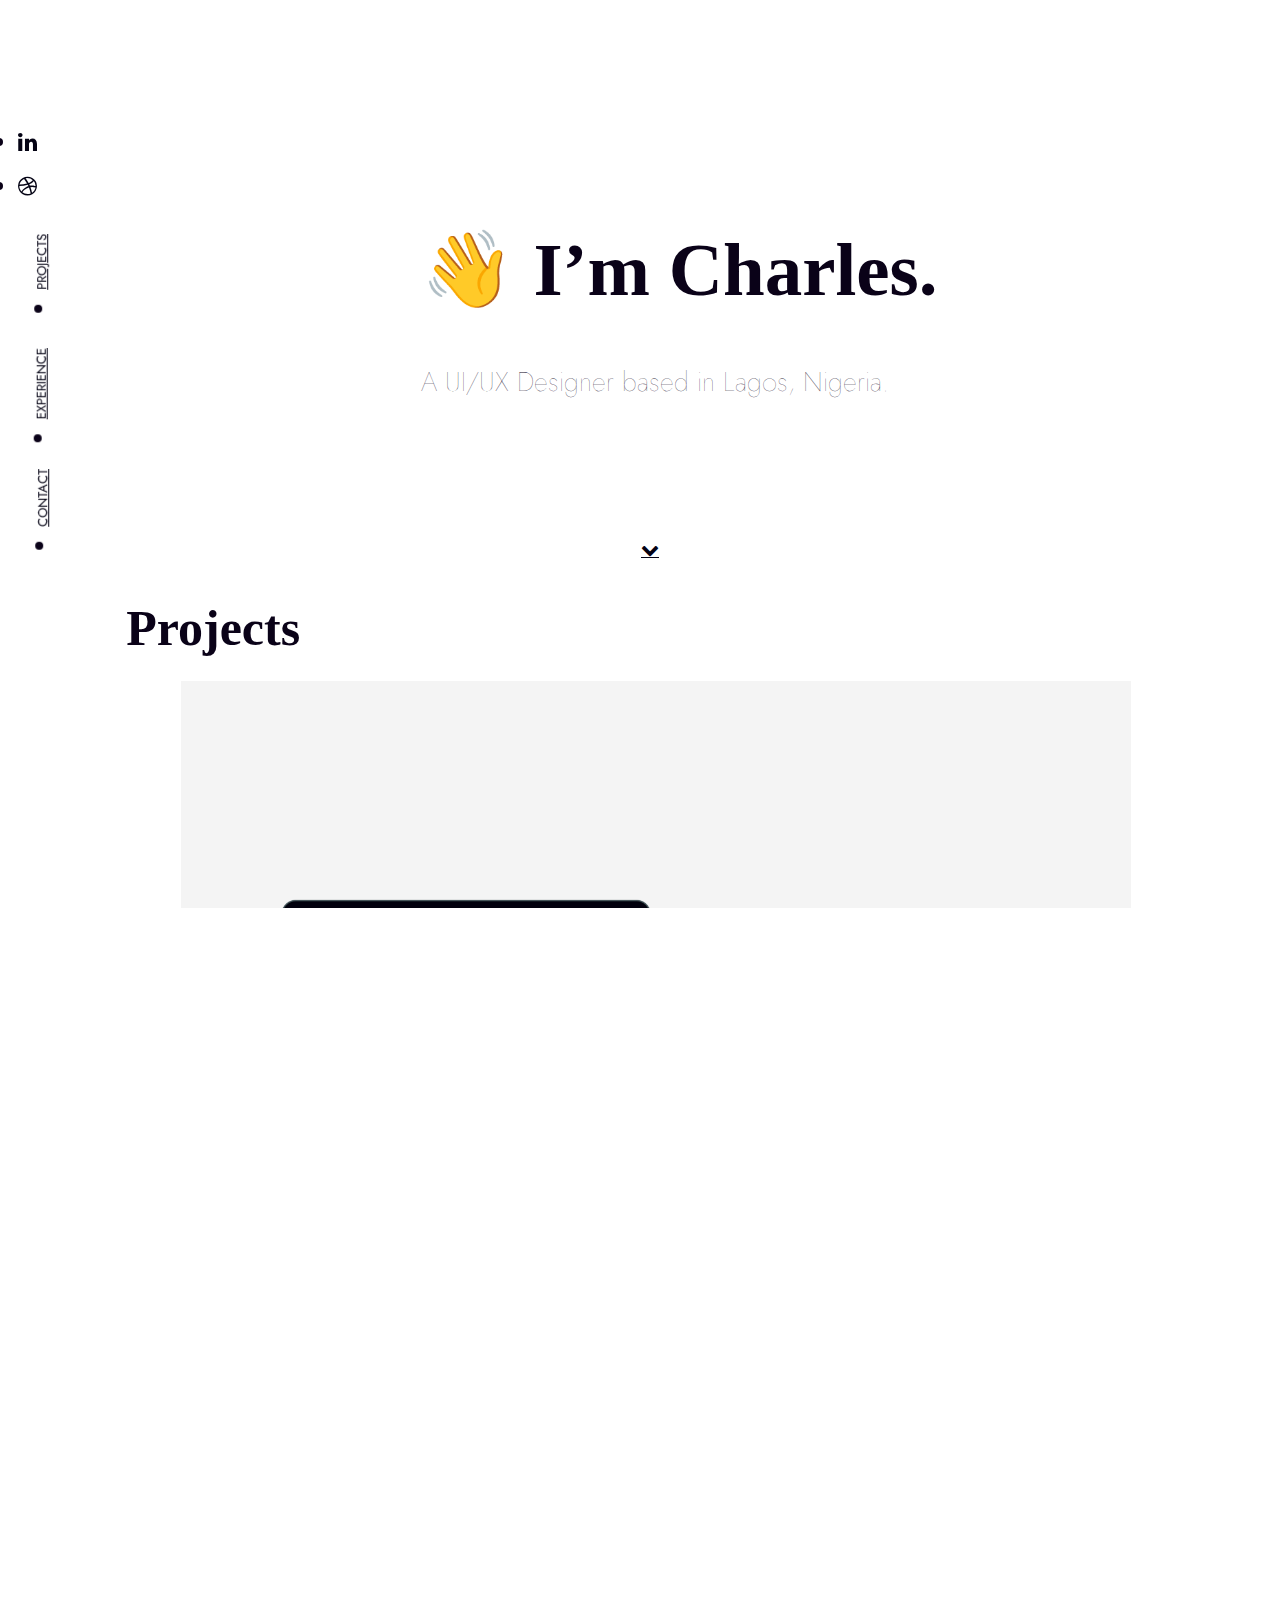
<file: index.html>
<!DOCTYPE html>
    <html>
    <head>
        <meta charset="utf-8">
        <meta http-equiv="X-UA-Compatible" content="IE=edge">
        <meta name="viewport" content="width=device-width, initial-scale=1">
        <title>Charles Dim- Interaction Designer</title>
        <link rel="stylesheet" href="https://stackpath.bootstrapcdn.com/bootstrap/4.2.1/css/bootstrap.min.css" integrity="sha384-GJzZqFGwb1QTTN6wy59ffF1BuGJpLSa9DkKMp0DgiMDm4iYMj70gZWKYbI706tWS" crossorigin="anonymous">
        <link rel="stylesheet" type="text/css" href="css/portfolio.css">
        <link rel="shortcut icon" type="image/png" sizes="32x32" href="assets\favicon-32x32.png">
        <link rel="shortcut icon" type="image/png" sizes="16x16" href="assets\favicon-16x16.png">
        <link href="https://fonts.googleapis.com/css2?family=Jost&display=swap" rel="stylesheet">
        <link href="https://fonts.googleapis.com/css2?family=Jost:wght@500&display=swap" rel="stylesheet">
        <link href="https://fonts.googleapis.com/css2?family=Poiret+One&family=Tinos&display=swap" rel="stylesheet">        
        <link href="https://fonts.googleapis.com/css?family=Montserrat:200,300,400&display=swap" rel="stylesheet">
        
        <link rel="stylesheet" href="https://cdnjs.cloudflare.com/ajax/libs/font-awesome/4.7.0/css/font-awesome.min.css">
        
    </head>
    <body>
        
        <main>
            <nav>
                <div class=" col-xs-12 col-sm-4 col-md-4 col-lg-4 social-icons-main">
                    <ul>
                        <li class="list-inline social-icon1">
                            <a class="btn-floating   mx-1 social-icon" href="https://linkedin.com/in/charlesdim"><i class="fa fa-linkedin"></i></a>
                        </li>
                        <li class="list-inline social-icon1">
                            <a class="btn-floating   mx-1 social-icon" href="https://dribbble.com/charlesdim"><i class="fa fa-dribbble"></i>
                            </a>
                        </li>
                        <li class="list-inline projects">
                            <a class="btn-floating   mx-1 " href="#projects"><h6 >PROJECTS</h6>
                            </a>
                        </li>
                        <li class="list-inline experience">
                            <a class="btn-floating   mx-1 " href="#experience"><h6 >EXPERIENCE</h6>
                            </a>
                        </li>
                        <li class="list-inline contact">
                            <a class="btn-floating   mx-1 " href="#contact"><h6 >CONTACT</h6>
                            </a>
                        </li>
                    </ul>
                    
                    
                    
                    
                    
                </div>
                
                
                
            </nav>
            
            
            <div class="content">
                <div class="container-fluid section-one">
                    <!-- 				<img class="img-fluid"  src="assets/charles.jpg" alt="Charles">
                    -->
                    <!-- <div class="align-content-lg-center intro row no-gutter"> -->
                        <h1 class="header1"> 👋 I’m Charles.</h1>
                        
                        <h2>A UI/UX Designer based in Lagos, Nigeria.</h2>
                        
                    </div>
                    <div class="chevron">
                        <a href="#projects">
                            <i class="fa fa-chevron-down" style="display: flex; justify-content:center ; margin-top: 1rem;"></i>
                        </a>
                        
                    </div>
                </div>
                
                
            </div>
            <div class="move">
                <h1 class="container-fluid row no-gutter projectsh1" id="projects">Projects</h1>
                <div class="container-fluid">
                    
                    <div class="row no-gutter">
                        
                        
                        <div class="col-md-4">
                            <a href="projects/echovc.html" class="work-box portfolio-box">
                                <img src="assets/echovc/echovcpms.png" class="img-responsive" alt="echovcpms image">
                                <div class="portfolio-box-caption">
                                    <div class="portfolio-box-caption-content">
                                        <div class="project-category ">
                                            echoVC PMS
                                        </div>
                                    </div>
                                </div>
                            </a>
                        </div>
                        
                        
                        <div class="col-md-4">
                            <a href="projects/startupng.html" class="work-box portfolio-box">
                                <img src="assets/startupng/start.ng.png" class="img-responsive" alt="startupng image">
                                <div class="portfolio-box-caption">
                                    <div class="portfolio-box-caption-content">
                                        <div class="project-category text-faded">
                                            Startup.ng
                                        </div>
                                    </div>
                                </div>
                            </a>
                        </div>
                        <div class="col-md-4">
                            <a href="projects/timbuhotels.html" class="work-box portfolio-box">
                                <img src="assets/timbuhotels/timbuhotels.png" class="img-responsive" alt="timbuhotels image">
                                <div class="portfolio-box-caption">
                                    <div class="portfolio-box-caption-content">
                                        <div class="project-category ">
                                            Timbu hotels
                                        </div>
                                    </div>
                                </div>
                            </a>
                        </div>
                     
                        
                        <!-- <div class="col-md-3 "> <a href="" class="work-box"><img src="assets\outfit idea (3).PNG" class="img-responsive" alt=""></a> </div> -->
                        
                    </div>
                    
                    <div class="row no-gutter">
                        <div id="experience">
                            <h1 class="experienceh1">Experience</h1>
                            <h5>WORK</h5>
                            <div class="work">
                                <li>Hotels.ng</li>
                                <li>EchoVC</li>
                            </div>
                            <br>
                            <h5>EDUCATION</h5>
                            <div class="education">
                                <li>2017- Michael Okpara University of Agriculture, Umudike. B.Eng Computer Engineering</li>
                                <li></li>
                            </div>
                            <br>
                            <h5>TOOLS</h5>
                            <div class="tools">
                                <li>Balsamiq</li>
                                <li>Figma</li>
                                <li>Invision</li>
                                <li>HTML,CSS</li>
                            </div>
                            
                        </div>
                        
                    </div>
                    <div class="row no-gutter">
                        <div id="contact">
                            <h1 class="contacth1">Contact</h1>
                            <p>I currently live in Lagos, Nigeria where the small chops at a Saturday wedding party can make you
                                forget your troubles if only for a moment. When I'm not listening to music while working, I'm planning hangouts
                                with my friends that I may not attend. Feel free to drop me a message at: <a style="color:rgb(255, 160, 0);" href="mailto:dimcharles69@gmail.com">dimcharles69@gmail.com</a> </p>
                                
                                
                                
                            </div>
                            
                        </div>
                        
                        
                        
                    </div>
                </main>
                <!-- <footer id="footer">
                    Built by Charles Dim
                </footer> -->
                <script src="https://code.jquery.com/jquery-3.3.1.slim.min.js" integrity="sha384-q8i/X+965DzO0rT7abK41JStQIAqVgRVzpbzo5smXKp4YfRvH+8abtTE1Pi6jizo" crossorigin="anonymous"></script>	<script src="https://cdnjs.cloudflare.com/ajax/libs/popper.js/1.14.3/umd/popper.min.js" integrity="sha384-ZMP7rVo3mIykV+2+9J3UJ46jBk0WLaUAdn689aCwoqbBJiSnjAK/l8WvCWPIPm49" crossorigin="anonymous"></script>
                <script src="https://stackpath.bootstrapcdn.com/bootstrap/4.1.3/js/bootstrap.min.js" integrity="sha384-ChfqqxuZUCnJSK3+MXmPNIyE6ZbWh2IMqE241rYiqJxyMiZ6OW/JmZQ5stwEULTy" crossorigin="anonymous"></script>
            </body>
            </html>
</file>
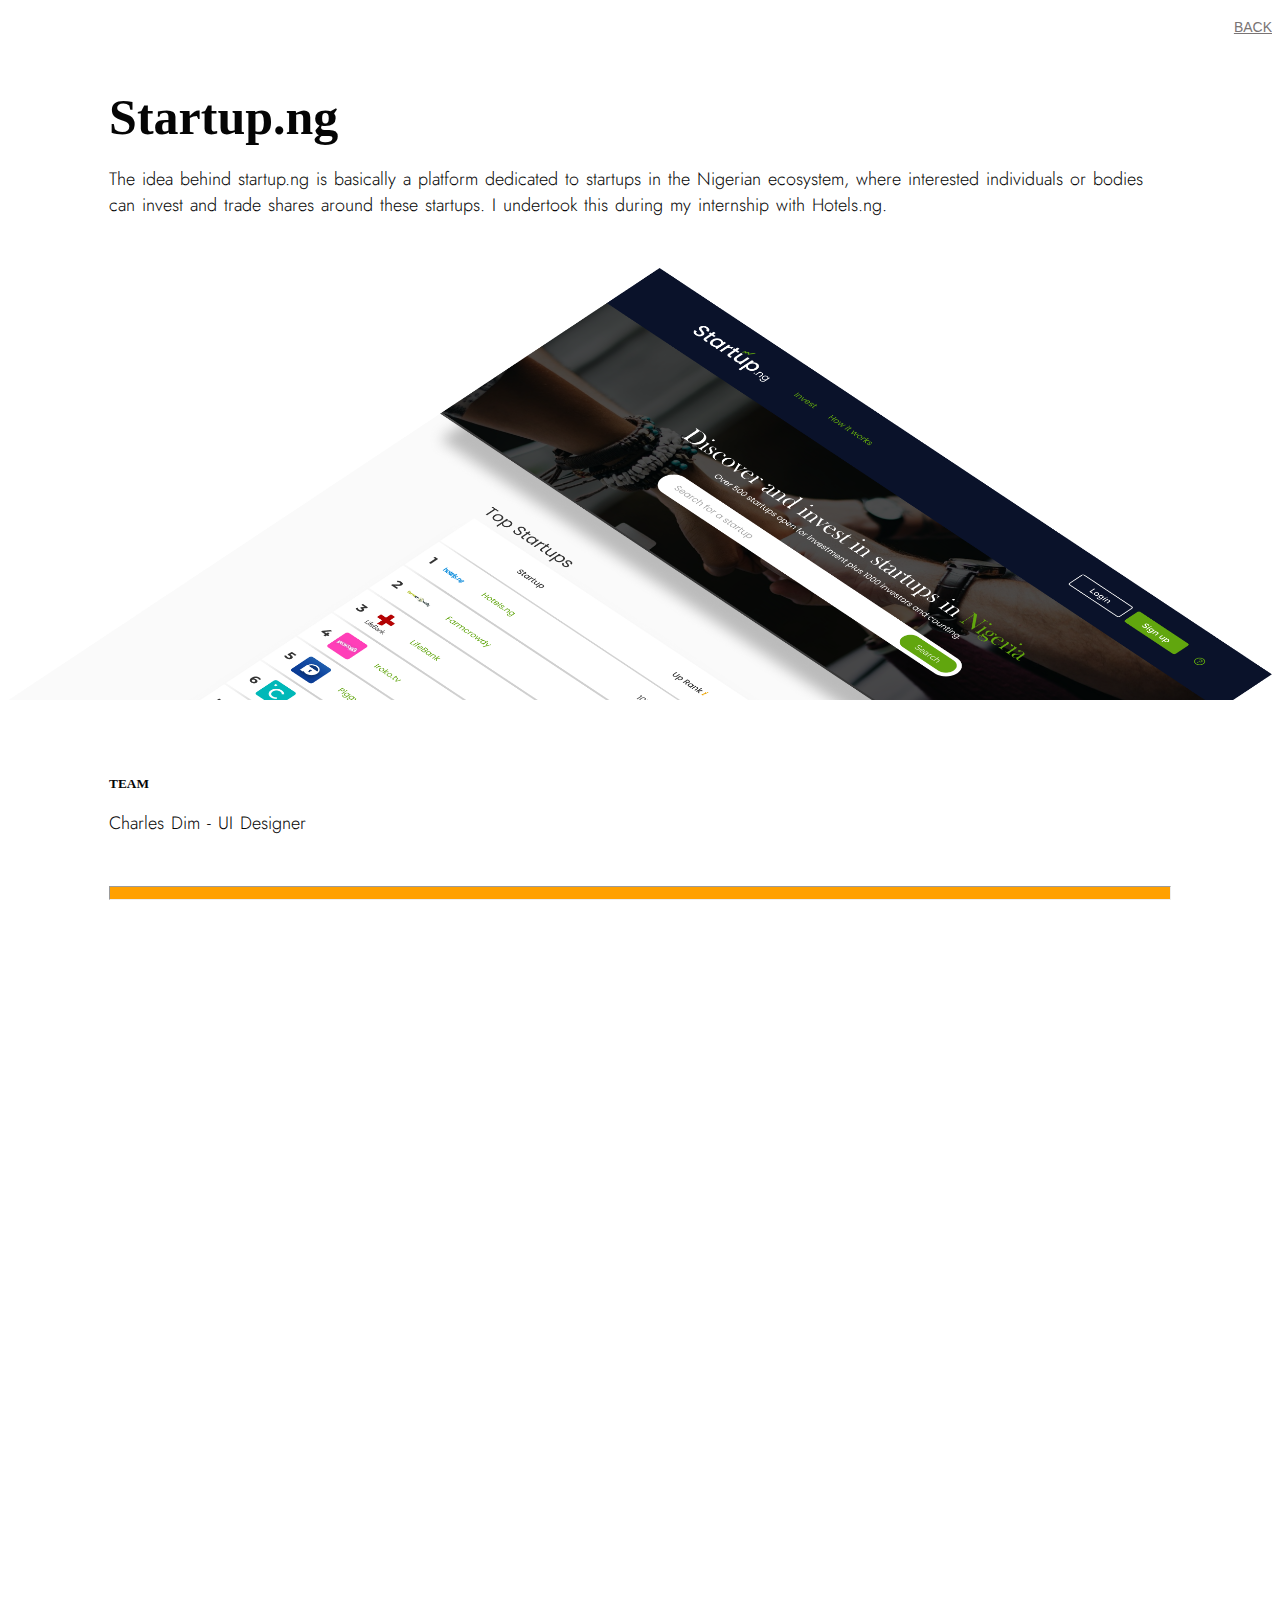
<file: projects/startupng.html>
<!DOCTYPE html>
<html lang="en">
<head>
    <meta charset="utf-8">
    <meta http-equiv="X-UA-Compatible" content="IE=edge">
    <meta name="viewport" content="width=device-width, initial-scale=1">
    <title>Charles Dim- UI/UX Designer</title>
    <link rel="stylesheet" href="https://stackpath.bootstrapcdn.com/bootstrap/4.2.1/css/bootstrap.min.css" integrity="sha384-GJzZqFGwb1QTTN6wy59ffF1BuGJpLSa9DkKMp0DgiMDm4iYMj70gZWKYbI706tWS" crossorigin="anonymous">
    <link rel="stylesheet" type="text/css" href="../css/project.css">
    <link rel="shortcut icon" type="image/png" sizes="32x32" href="../assets\favicon-32x32.png">
    <link rel="shortcut icon" type="image/png" sizes="16x16" href="assets\favicon-16x16.png">
    <link href="https://fonts.googleapis.com/css2?family=Jost&display=swap" rel="stylesheet">
    <link href="https://fonts.googleapis.com/css2?family=Jost:wght@500&display=swap" rel="stylesheet">
    <link href="https://fonts.googleapis.com/css?family=Lora:400,700&display=swap" rel="stylesheet">
    <link href="https://fonts.googleapis.com/css?family=Montserrat:200,300,400&display=swap" rel="stylesheet">
    
    <!-- Fonts used in project -->
    <link href="https://fonts.googleapis.com/css?family=Baskervville&display=swap" rel="stylesheet">
    <link href="https://fonts.googleapis.com/css?family=Poppins&display=swap" rel="stylesheet">
    <!-- end of fonts used in project -->
    
    <link rel="stylesheet" href="https://cdnjs.cloudflare.com/ajax/libs/font-awesome/4.7.0/css/font-awesome.min.css">
</head>
<body>
    <nav class="navbar navbar-expand-lg navbar-light">
        <a class="nav-link" href="../index.html">Back</a>
    </nav>
    <div class="container-fluid">
        <section>
            <h1 class="headtitle">Startup.ng</h1>
            <div>
                <p class="brief">The idea behind startup.ng is basically a platform dedicated to startups in the Nigerian ecosystem,
                    where interested individuals or bodies can invest and trade shares around these startups. I undertook this during my internship with
                    Hotels.ng.
                </p>
            </div>
            <div>
                <img src="../assets/startupng/startngisom.png"  alt="image">
            </div>

            <div>
                    <h5>TEAM</h5>
                    <p class="teammembers">Charles Dim - UI Designer</p>
            </div>


        </section>


        <hr class="mainhr">

        <section class="more">
            
            <div class="screens">
                <h1 class="subtitle">Screens</h1>
                
                
                
                <div class="row">
                    <div class="col-sm">
                        <h6 class="screenname">Home</h6>
                        <img src="../assets/startupng/homepage.png" alt="">
                    </div>
                    <div class="col-sm">
                        <h6 class="screenname">Startup details</h6>
                        <img src="../assets/startupng/startupinfo.png" alt="">
                    </div>
                    
                    <div class="col-sm">
                        <h6 class="screenname">Trade</h6>
                        <img src="../assets/startupng/trade.png" alt="" >

                    </div>
                    <div class="col-sm">
                        <h6 class="screenname">Open deals</h6>
                        <img src="../assets/startupng/opendeals.png"   alt="">
                    </div>
                    <div class="col-sm">
                        <h6  class="screenname">Investment</h6>
                        <img src="../assets/startupng/investments.png"   alt="">
                    </div>
                    
                </div>
                
            </div>
        </section>
        
        <section class="more">
            <h1 class="subtitle">Styleguide</h1>
            
            <h5>colors</h5>
            <hr>
            <div class="row">
                
                
                <div class="col-sm">
                    <div class="colorblock">
                        <span class="color">
                            <svg xmlns="http://www.w3.org/2000/svg" width="60" height="60" viewBox="0 0 60 60" fill="none" xmlns="http://www.w3.org/2000/svg">
                                <rect width="60" height="60" rx="100" fill="#0a122a"/>
                            </svg>
                            <span class="colordetails">
                                <li class="colorname"> rich black</li>
                                <li>#0A122A</li>
                            </span>
                        </span>
                        
                    </div>
                    
                    
                    
                </div>
                <div class="col-sm">
                    <div class="colorblock">
                        <span class="color">
                            <svg xmlns="http://www.w3.org/2000/svg" width="60" height="60" viewBox="0 0 60 60" fill="none" xmlns="http://www.w3.org/2000/svg">
                                <rect width="60" height="60" rx="100" fill="#61a60e"/>
                            </svg>
                            <span class="colordetails">
                                <li class="colorname">green</li>
                                <li>#61A60E</li>
                            </span>
                        </span>
                        
                        
                        
                    </div>
                </div>
                <div class="col-sm">
                    <div class="colorblock">
                        <span class="color">
                            <svg xmlns="http://www.w3.org/2000/svg" width="60" height="60" viewBox="0 0 60 60" fill="none">
                                <rect x="0.5" y="0.5" width="59" height="59" rx="29.5" fill="#FAFAFA" stroke="#888888"/>
                                </svg>
                            <span class="colordetails">
                                <li class="colorname">snow</li>
                                <li>#FAFAFA</li>
                            </span>
                        </span>
                        
                    </div>
                    
                    
                    
                </div>
                <div class="col-sm">
                    <div class="colorblock">
                        <span class="color">
                            <svg xmlns="http://www.w3.org/2000/svg" width="60" height="60" viewBox="0 0 60 60" fill="none" xmlns="http://www.w3.org/2000/svg">
                                <rect width="60" height="60" rx="100" fill="#ECA400"/>
                            </svg>
                            <span class="colordetails">
                                <li class="colorname">orange</li>
                                <li>#ECA400</li>
                            </span>
                        </span>
                        
                    </div>
                    
                    
                    
                </div>
                
                
                
            </div>
            
            <h5>Typography</h5>
            <hr>
            <div class="row" >
                
                
                <div class="col-sm" >
                    <div class="firstfont">
                        <h6 class="firstfont">BASKERVVILLE</h6>
                        <h1 style="font-size: 49px;" > Hero text 49px Regular</h1>
                    </div>
                    
                    <div class="secondfont">
                        
                        <h6  style="margin-top: 30px;">POPPINS</h6>
                        <ul>
                            <li style="font-size: 39.06px;">Heading2 39.06px Regular</li>
                            <li style="font-size: 31.25px;">Heading3 31.25px Regular, Semi-bold</li>
                            <li style="font-size: 25px;">Heading4 25px Regular</li>
                            <li style="font-size: 20px;">Heading5 20px Regular</li>
                            <li style="font-size: 16px;">Body 16px regular</li>
                            
                        </ul>

                    </div>
                    
                    

                </div>
                
            </div>
            
            
            
            
            
        </section>
    </div>
</body>
</html>
</file>
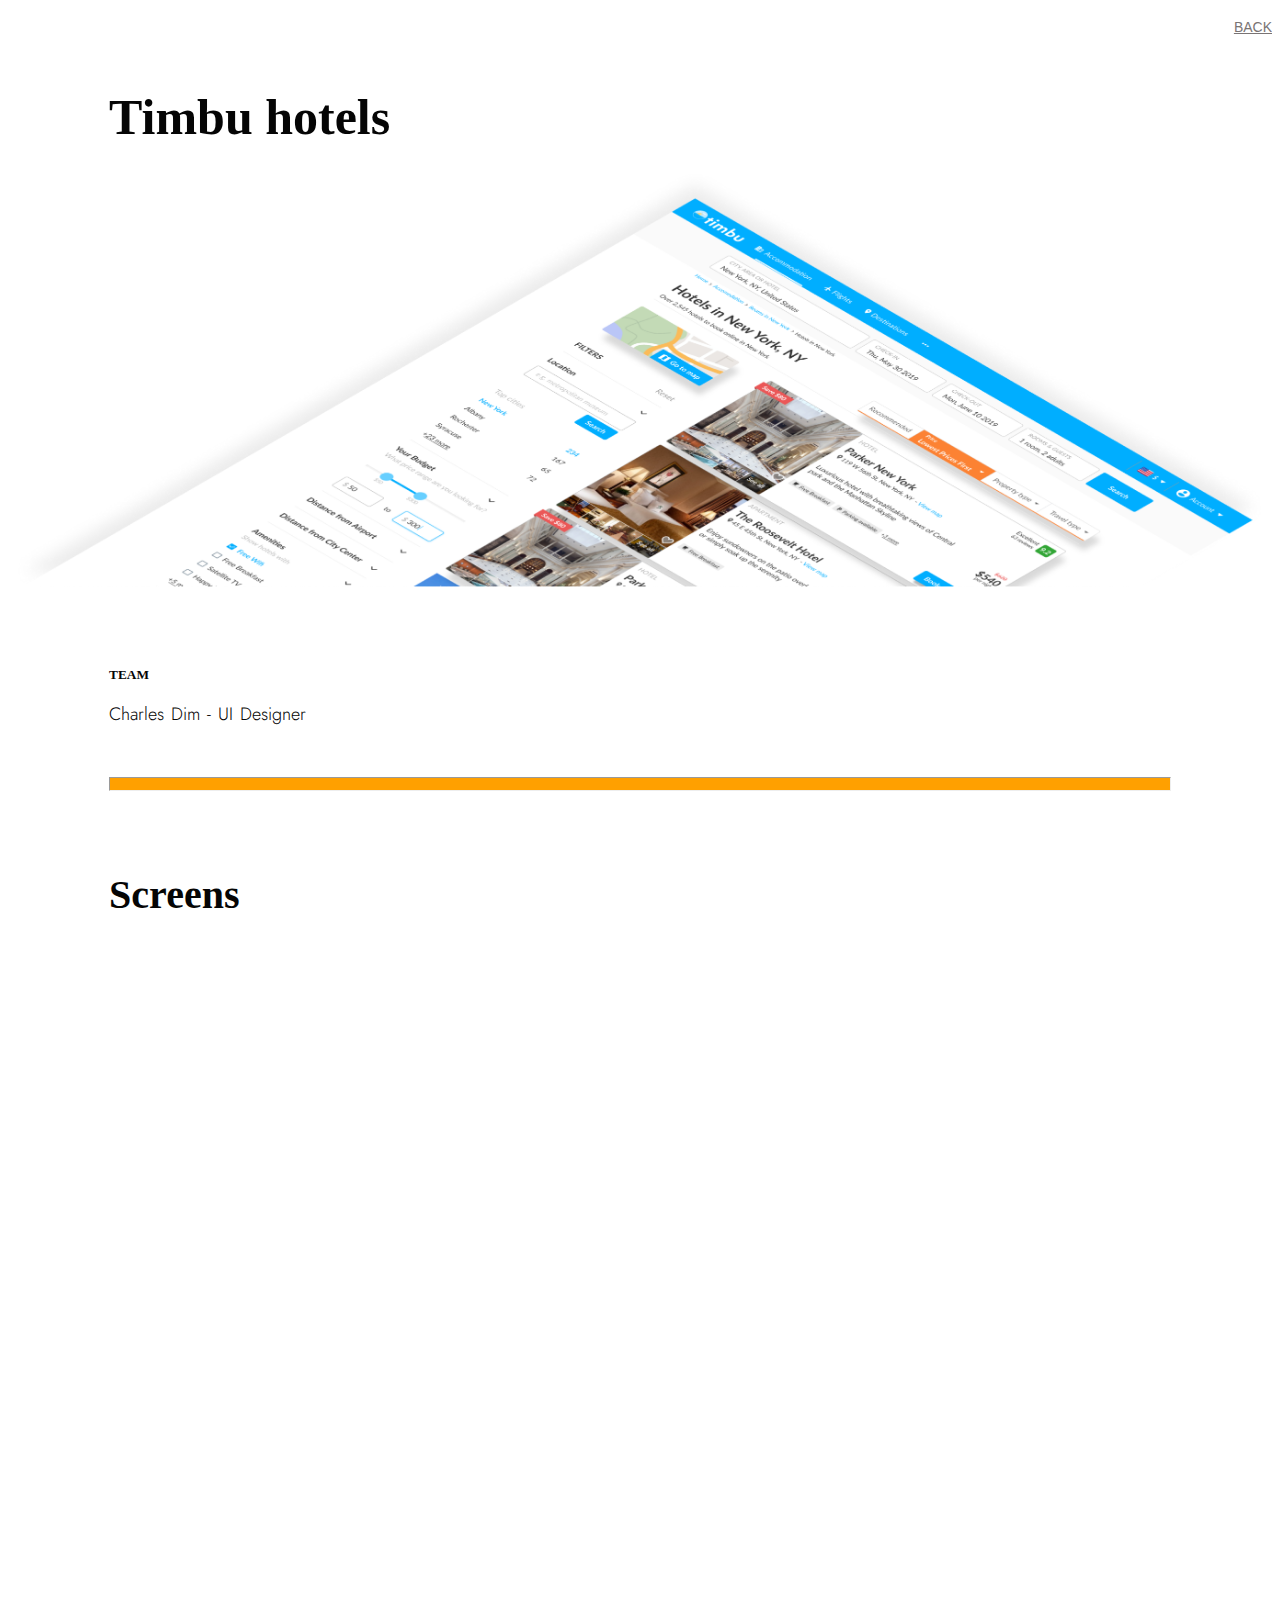
<file: projects/timbuhotels.html>
<!DOCTYPE html>
<html lang="en">
<head>
    <meta charset="utf-8">
    <meta http-equiv="X-UA-Compatible" content="IE=edge">
    <meta name="viewport" content="width=device-width, initial-scale=1">
    <title>Charles Dim- UI/UX Designer</title>
    <link rel="stylesheet" href="https://stackpath.bootstrapcdn.com/bootstrap/4.2.1/css/bootstrap.min.css" integrity="sha384-GJzZqFGwb1QTTN6wy59ffF1BuGJpLSa9DkKMp0DgiMDm4iYMj70gZWKYbI706tWS" crossorigin="anonymous">
    <link rel="stylesheet" type="text/css" href="../css/project.css">
    <link rel="shortcut icon" type="image/png" sizes="32x32" href="../assets\favicon-32x32.png">
    <link rel="shortcut icon" type="image/png" sizes="16x16" href="assets\favicon-16x16.png">
    <link href="https://fonts.googleapis.com/css2?family=Jost&display=swap" rel="stylesheet">
    <link href="https://fonts.googleapis.com/css2?family=Jost:wght@500&display=swap" rel="stylesheet">
    <link href="https://fonts.googleapis.com/css?family=Lora:400,700&display=swap" rel="stylesheet">
    <link href="https://fonts.googleapis.com/css?family=Montserrat:200,300,400&display=swap" rel="stylesheet">
    
    <!-- Fonts used in project -->
    <link href="https://fonts.googleapis.com/css?family=Lato&display=swap" rel="stylesheet">
    <!-- end of fonts used in project -->

    <link rel="stylesheet" href="https://cdnjs.cloudflare.com/ajax/libs/font-awesome/4.7.0/css/font-awesome.min.css">
</head>
<body>
    <nav class="navbar navbar-expand-lg navbar-light">
        <a class="nav-link" href="../index.html">Back</a>
    </nav>
    <div class="container-fluid">
        <section>
            <h1 class="headtitle">Timbu hotels</h1>
            <!-- <div>
                <p class="brief">The idea behind startup.ng is basically a platform dedicated to startups in the Nigerian ecosystem,
                    where interested individuals or bodies can invest and trade shares around these startups. I undertook this during my internship with
                    Hotels.ng.
                </p>
            </div> -->
            <div>
                <img src="../assets/timbuhotels/timbuhotelsisom.png"  alt="image">
            </div>

            <div>
                    <h5>TEAM</h5>
                    <p class="teammembers">Charles Dim - UI Designer</p>
            </div>


        </section>


        <hr class="mainhr">
        
        <section class="more">
            
            <div class="screens">
                <h1 class="subtitle">Screens</h1>
                
                
                
                <div class="row">
                    <div class="col-sm">
                        <h6 class="screenname">Hotels listing</h6>
                        <img src="../assets/timbuhotels/TimbuHotelsListing.png" alt="">
                    </div>
                    <div class="col-sm">
                        <h6 class="screenname">Hotel details</h6>
                        <img src="../assets/timbuhotels/TimbuSingleHotel.png" alt="">
                    </div>
                    
                    <!-- <div class="col-sm">
                        <h6 class="screenname">Trade</h6>
                        <a href="../assets/startupng/trade.png" target="blank"><img src="../assets/startupng/trade.png" alt=""></a>

                    </div>
                    <div class="col-sm">
                        <h6 class="screenname">Open deals</h6>
                        <img src="../assets/startupng/opendeals.png"   alt="">
                    </div>
                    <div class="col-sm">
                        <h6  class="screenname">Investment</h6>
                        <img src="../assets/startupng/investments.png"   alt="">
                    </div> -->
                    
                </div>
                
            </div>
        </section>
        
        <section class="more">
            <h1 class="subtitle">Styleguide</h1>
            
            <h5>colors</h5>
            <hr>

            <div class="row">

                
                    <div class="col-sm">
                        <div class="colorblock">
                            <span class="color">
                                <svg xmlns="http://www.w3.org/2000/svg" width="60" height="60" viewBox="0 0 60 60" fill="none" xmlns="http://www.w3.org/2000/svg">
                                    <rect width="60" height="60" rx="100" fill="#00AEFF"/>
                                </svg>
                                <span class="colordetails">
                                    <li class="colorname"> blue bolt</li>
                                    <li>#00AEFF</li>
                                </span>
                            </span>
                            
                        </div>
                        
                        
    
                    </div>
                    <div class="col-sm">
                        <div class="colorblock">
                            <span class="color">
                                <svg xmlns="http://www.w3.org/2000/svg" width="60" height="60" viewBox="0 0 60 60" fill="none" xmlns="http://www.w3.org/2000/svg">
                                    <rect width="60" height="60" rx="100" fill="#FC8233"/>
                                </svg>
                                <span class="colordetails">
                                    <li class="colorname">mango tango</li>
                                    <li>#FC8233</li>
                                </span>
                            </span>
    
                            
                            
                        </div>
                    </div>
                    <div class="col-sm">
                        <div class="colorblock">
                            <span class="color">
                                <svg xmlns="http://www.w3.org/2000/svg" width="60" height="60" viewBox="0 0 60 60" fill="none">
                                    <rect x="0.5" y="0.5" width="59" height="59" rx="29.5" fill="#FAFAFA" stroke="#888888"/>
                                    </svg>
                                <span class="colordetails">
                                    <li class="colorname">snow</li>
                                    <li>#FAFAFA</li>
                                </span>
                            </span>
                            
                        </div>
                        
                        
    
                    </div>
                    <div class="col-sm">
                        <div class="colorblock">
                            <span class="color">
                                <svg xmlns="http://www.w3.org/2000/svg" width="60" height="60" viewBox="0 0 60 60" fill="none" xmlns="http://www.w3.org/2000/svg">
                                    <rect width="60" height="60" rx="100" fill="#32A636"/>
                                </svg>
                                <span class="colordetails">
                                    <li class="colorname">wageningen green</li>
                                    <li>#32A636</li>
                                </span>
                            </span>
                            
                        </div>
    
                        
                        
                    </div>
                    
                    
                    
                </div>
                <div class="row">
                <div class="col-sm">
                        <div class="colorblock">
                            <span class="color">
                                <svg xmlns="http://www.w3.org/2000/svg" width="60" height="60" viewBox="0 0 60 60" fill="none" xmlns="http://www.w3.org/2000/svg">
                                    <rect width="60" height="60" rx="100" fill="#EB5757"/>
                                </svg>
                                <span class="colordetails">
                                    <li class="colorname"> sunset orange</li>
                                    <li>#EB5757</li>
                                </span>
                            </span>
    
                        </div>

    
    
                    </div>
                    </div>

            <h5>Typography</h5>
            <hr>
            <div class="row" >
                
                
                <div class="col-sm" >
                    <!-- <div class="firstfont">
                        <h6 class="firstfont">LATO</h6>
                        <h1 style="font-size: 49px;" > Hero text 49px Regular</h1>
                    </div> -->

                    <div class="secondfont" style="font-family: 'Lato', sans-serif ;">

                        <h6  >LATO</h6>
                        <ul>
                            <li style="font-size: 34px;">Heading2  32px  Regular</li>
                            <li style="font-size: 24px;">Heading3  24px  Regular, Semi-bold</li>
                            <li style="font-size: 18px;">Heading4  18px  Regular</li>
                            <li style="font-size: 16px;">Heading5  16px  Regular</li>
                            <li style="font-size: 14px;">Body Primary  14px  Regular</li>
                            <li style="font-size: 12px;">Body Secondary  12px  Regular</li>


                        </ul>

                    </div>
                    
                    

                </div>

            </div>
            
            
            
            
            
        </section>
    </div>
</body>
</html>
</file>
<file: css/portfolio.css>
html, body{
	background-color:rgb(255, 255, 255);
	color: rgb(10, 2, 24);
	height: 100%;
	overflow-x:hidden;
	scroll-behavior: smooth;
	font-size: 18px;
}
body{
	position: relative;
}
.move{
	padding-left: 5%;
	padding-right: 4%;
}
h2{
	margin-top: 55px;
	font-weight: lighter;
}
.header1{
font-family: 'Tinos', serif;

	font-size: 75px;
	line-height: 1;
	margin-top: 80px;
	margin-bottom: 20px;
}

ul{
	margin-left: -50px;
	/* background-color: rgb(0, 0, 50); */
	line-height: 2;
}
.projectsh1, .experienceh1, .contacth1{
	font-family: 'Tinos', serif;
	font-size: 50px;
	margin-bottom: 20px;
	margin-top: 40px;
}


#blurb{
	font-family: 'Jost', sans-serif;
	font-size: 28px;
	font-weight: inherit;
	line-height: 1.2;
	padding-left: 2%;
	padding-right:10%;
}
.rotate{
	margin-top: 20rem;
	position: fixed;
	float: left;
}
a{
	color:  rgb(4, 3, 20);
}
h6{
	font-size: 13px;
	font-weight: 400;
}
.work li, .education li, .tools li{
	list-style-type: none;
}
.contact{
	-webkit-transform: rotate(-90deg);
-moz-transform: rotate(-90deg);
-ms-transform: rotate(-90deg);
-o-transform: rotate(-90deg);
transform: rotate(-90deg);
float: left;
margin-top: 240px;
margin-left: -10px;
width: auto;
position:fixed;
z-index: 1;
}
#contact{
	margin-bottom: 100px;
}
.projects{
/*margin-top: -7.5rem;
margin-right: 15rem;*/
-webkit-transform: rotate(-90deg);
-moz-transform: rotate(-90deg);
-ms-transform: rotate(-90deg);
-o-transform: rotate(-90deg);
transform: rotate(-90deg);
float: left;
margin-top: 4px;
margin-left: -10px;
width: auto;
position:fixed;
z-index: 1;
}
.project-category{
	font-weight: 400;
}
.experience{
	-webkit-transform: rotate(-90deg);
	-moz-transform: rotate(-90deg);
	-ms-transform: rotate(-90deg);
	-o-transform: rotate(-90deg);
	transform: rotate(-90deg);
	float: left;
	margin-left: -18px;
	margin-top: 7rem;
	width: auto;
	position:fixed;
	z-index: 1;
}
.navbar-light .navbar-brand, .navbar-light .navbar-nav .nav-link{
	color: rgb(255,255,255);
}
.navbar-brand:hover{
	color: rgb(255,255,255) !important;
}
.btn:hover{
	color: rgb(0,0,0);
}
/*.nav-link:hover{
color: rgb(255,255,255) !important;
}*/
.nav-item{
	font-family: "Jost", sans-serif;
}
header{
	position: fixed;
	width: 100%;
	background: rgb(0, 0, 50);
	z-index: 2;
}
.navbar-brand{
	letter-spacing: .5rem;
	font-weight: 200;
	text-decoration: none;
	font-size: .7rem;
	padding-left: 1rem;
}
.section-one{
	margin-top: 8rem;
text-align: left;
display: inline-block;
margin-bottom: 100px;
padding-left: 5%;
}
.intro{
	/* margin-left: 50px; */
}
nav{
	margin-left: -58px;
}


main{
	font-family: 'Jost', sans-serif;
	font-weight: 400;
	margin-left: 60px;
	padding-right: 40px;
}
/* p{
	font-size: 1.7rem;
} */
.headline{
	margin-top: 20px;
}
.headline p{
	font-size: 5rem;
/*	font-weight: 1000;
*/
padding-top: 7.5rem;
}
.content{
	text-align: center;
}
.no-gutter [class*="col-"] {
	padding: 4px;
	display: block;
	overflow: hidden;
}
img{
	max-width: 100%;
}
.no-gutter [class*="col-"] .work-box > img{
    top: 0;
    left: 0;
	/* width: 800px;
	height: 400px; */
	object-fit:cover;
}
.row{
	/* margin-left: 45px;
	margin-right: 4px; */
}
.experiencesection{
	margin-top: 30px;
}

/*footer{
position: fixed;
box-sizing: border-box;
text-align: center;
font-family: 'Montserrat', monospace;
font-size: small;
margin-bottom: 50px;
}*/
/*#footer{
color: black;
position: sticky;
bottom: 0px;
width: 100%;
text-align: center;
font-family: 'Montserrat', monospace;
font-size: small;
background:white;
}*/


.portfolio-box {
    display: block;
    position: relative;
    margin: 0 auto;
    max-width: 950px;    
}

.portfolio-box .portfolio-box-caption {
    display: block;
    position: absolute;
    bottom: 0;
    width: 100%;
    height: 100%;
    text-align: center;
    color: #000000;
    opacity: 0;
    background:  rgb(255, 160, 0);
    -webkit-transition: all .35s;
    -moz-transition: all .35s;
    transition: all .35s;
}

.portfolio-box:hover .portfolio-box-caption {
    opacity: .92;
}


.portfolio-box .portfolio-box-caption .portfolio-box-caption-content {
    position: absolute;
    top: 50%;
    width: 100%;
    text-align: center;
    transform: translateY(-50%);
}


.social-icons-main{
	float: left;
	margin-left: 1rem;
	margin-top: 90px;
	width: auto;
	position:fixed;
	font-size: 22px;
	z-index: 1;
}
.fa{
	color: rgb(4, 3, 20);
}
.fa:hover, a:hover{
	color:rgb(255, 160, 0);
	text-decoration: none;
}
.btn-custom{
	position: relative;
	color:rgb(255,255,255);
	border: 2px solid rgb(255,255,255);
	font-family: Montserrat;
	border-radius: 50px;
	cursor: pointer;
	white-space: nowrap;
	margin: 0 auto;
	margin-bottom: 20px;
}

.btn-custom-two{
	position: relative;
	color: rgb(51, 51, 51);
	background-color:rgb(255,255,255);
	font-family: Montserrat;
	border-radius: 4px;
	cursor: pointer;
	white-space: nowrap;
	font-size: 0.9rem;
		font-weight: bold;
	margin: 0 auto;
	margin-bottom: 20px;
	transition: all 0.4s ease-in-out;
}
.btn-custom-two:hover{
	background-color: rgb(255, 160, 0);
	
}

@media screen and (max-height: 430px){
	
	.body{
		margin-left: 20%;
	}
	.headline p{
		font-size: 1.5rem !important;
	}
	.social-icons-main{
		font-size: 12px;
		margin-top: 80px;
	}
	.social-icon1{
		width: 48px;
		height: 36px;
	}
	.projects h6, .experience h6{
		font-size: 12px;
	}
	.projects h6{
		margin-bottom: 0px;
	}
	.experience h6{
		margin-bottom: 5px;
	}
}
@media screen and (max-width: 400px){
	ul{
		margin-left: -50px;
	}
	.header1{
		font-size: 65px;
	}
	.work li, .education li, .tools li{
		font-size: 14px;
	}
}
@media screen and (max-width: 249px){
	.section-one div{
		padding-left: 20px;
	}
	.headline p{
		font-size: 1.4rem;
	}
	.social-icons-main{
		font-size: 1rem;
		margin-top: 12rem;
	}
	.projects h6, .experience h6{
		font-size: 12px;
	}
	.btn{
		padding: inherit;
		padding-left: 5px;
		padding-right: 5px;
	}
}
@media screen and  (min-width: 250px) and (max-width: 498px)
{
	.headline{
		margin-top: -10px;
	}

	.headline p{
		font-size: 3.5rem;
	}
	.section-one{
		margin-top: 1rem;
	}
	.header1, #blurb{
		padding-right: 5%;
	}
	p{
		font-size: 14px;
		margin-top: 0;
	}
	h6{
		font-size: 12px;
	}
	.social-icons-main{
		position: fixed;
		margin-top: 6rem;
	}
/*.btn-custom{
display: none;
}*/
/* .img-fluid{
	height: 75px;
	width: 75px;
} */
.projects{
	margin-left: -10px;
}
.experience{
	margin-left: -17px;
	margin-top: 113px;
}
.contact{
	margin-left: -10px;
	margin-top: 220px;
}
}
@media screen and  (min-width: 499px) and (max-width: 750px){
	.headline p{
		font-size: 2.5rem;
	}
}
@media screen and  (min-width: 750px) and (max-width: 1024px){
	.headline p{
		font-size: 4rem;
	}
}
@media screen and  (min-width: 1310px) and (min-height: 767px){
	main{
		padding-top: 70px;
	}
}
@media screen and (min-width: 0px) and (max-width: 400px) {
	.chevron
	{ display: block; }  /* show it on smaller screen */
  }
  @media screen and (min-width: 401px) and (max-width: 1024px) {
	.chevron
	{ display: none; }   /* hide it on larger screens */
  }
  @media screen and (max-width: 498px) and (min-width: 250px){
.section-one {
    margin-top: 2rem;
}
  }
</file>
<file: css/project.css>
html, body{
	background-color:rgb(255,255,255);
	color: rgb(5, 5, 5);
	height: 100%;
    overflow-x:hidden;

}
.col-sm{
    padding-top: 30px;

}
body{
    position: relative;
    padding-bottom: 50px;
}
.extradetails{
    margin-left: 8%;
    margin-right: 8%;
}

.researchdetail{
    font-family: 'Jost', sans-serif;
    font-weight: 300;
    word-spacing: 2px;
}
.features li{
    list-style-type: square;
}
ul{
    list-style: circle;
}
img{
    width: 100%;
    height: auto;
}
.headtitle{
    font-family: "Tinos", serif;
    font-weight: bold;
    font-size: 50px;
     margin-left: 8%;
     margin-top: 80px;
     margin-bottom: 20px;
}
svg{
    margin-right: 20px;
}
li{
    list-style-type: none;
}
.firstfont{
    font-family: "Baskervville", serif;
}
.secondfont{
    font-family: "Poppins", sans-serif;
}
.secondfont ul{
    padding: 0;
}
.secondfont ul li{
    margin-bottom: 16px;
}
.color, .colordetails{
    vertical-align: middle;
    display: inline-block;
    font-family: "Jost", sans-serif;
}
.colorblock{
    margin: 16px 0 16px 0;
}
.colorname{
    font-weight: 500;
    text-transform: capitalize;
}
.brief, .teammembers{
    margin-left: 8%;
    margin-right: 8%;
    margin-bottom: 50px;
    font-family: "Jost", sans-serif;
    font-size: 18px;
    font-weight: 300;
    word-spacing: 2px;
}
.navbar{
float: right;
text-transform: uppercase;
margin-top: 10px;
}
.navbar .nav-link{
    color: rgb(121, 116, 116);
    font-family: "Source Serif", sans-serif;
    font-size: 14px;
}
h5{
    margin-left: 8%;
    margin-bottom: 12px;
    margin-top: 4.5rem;
    text-transform: uppercase;
}
.mainhr{
    margin-top: 40px;
    margin-left: 8%;
    margin-right: 8%;
    width: auto;
    background-color: rgb(255, 160, 0);
    height: 12px;
}
hr{
    margin-left: 8%;
    margin-right: 8%;
    width: auto;
    margin-bottom: 26px;;
}
.row{
    margin-left: 6.5%;
    margin-right: 6%;
}
.more{
    margin-top: 60px;
}
.styleguide h6{
    text-transform: uppercase;
}
.subtitle{
    font-family: "Tinos", serif;
    font-weight: bold;
    font-size: 40px;
     margin-left: 8%;
     margin-top: 80px;
     margin-bottom: 20px;
}

.screenname{
    margin-left: 2.5%;
    font-family: 'Jost', sans-serif;
    font-weight: 500;
}

/* Smartphones (landscape) ----------- */
@media screen and (max-width : 360px) {
    .row{
       margin-left: 6px;
       margin-right: 6px;
    }

    .screenname{
        margin-top: 30px;
    }

    }
</file>
